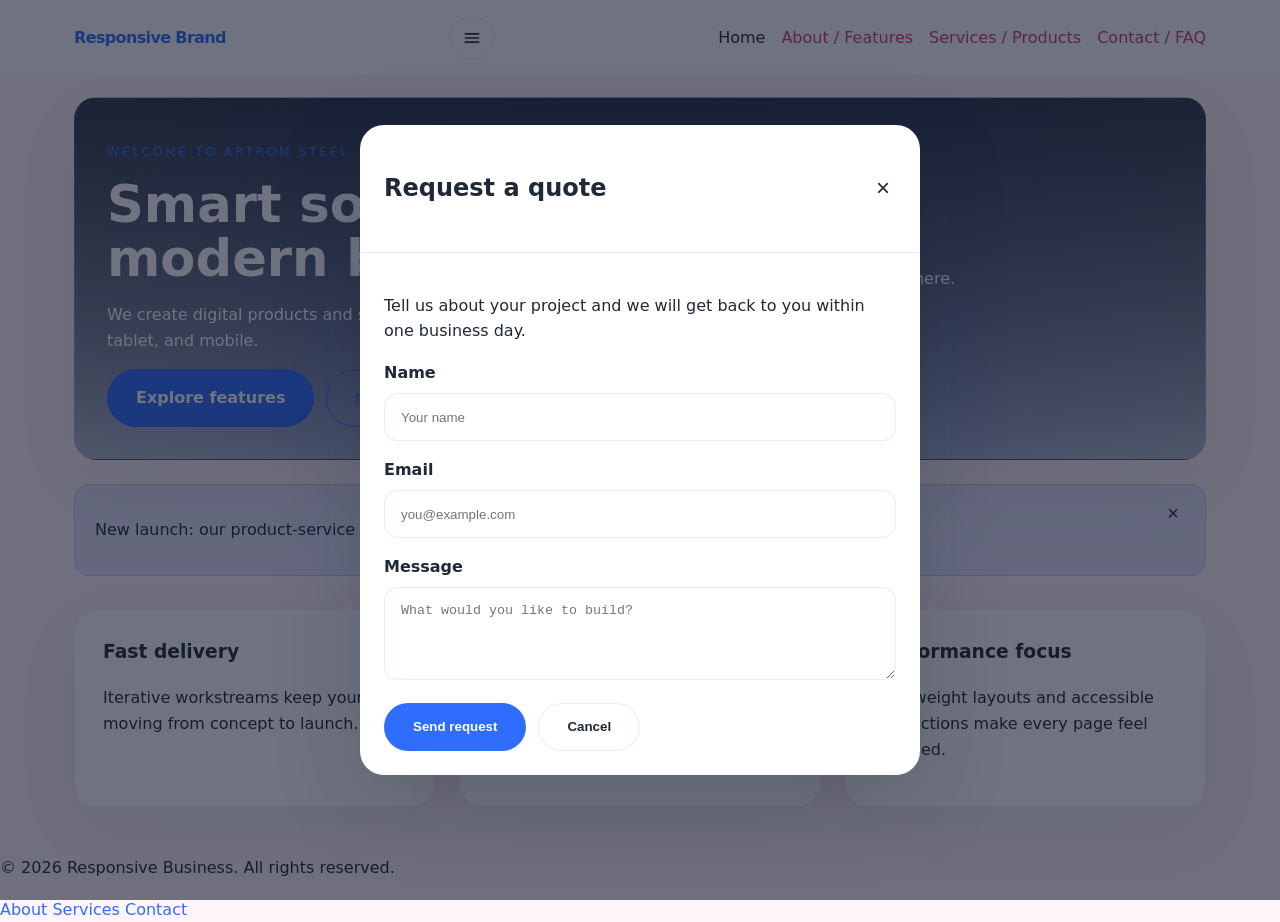
<file: index.html>
<!DOCTYPE html>
<html lang="en">
<head>
  <meta charset="UTF-8">
  <meta name="viewport" content="width=device-width, initial-scale=1.0">
  <title>Home | Responsive Business Site</title>
  <link rel="stylesheet" href="css/styles.css">
</head>
<body>
  <div id="site-header"></div>

  <main class="page-content">
    <section class="hero hero-banner">
      <div class="hero-copy">
        <p class="eyebrow">Welcome to Artrom Steel</p>
        <h1>Smart solutions for modern businesses</h1>
        <p>We create digital products and services that work beautifully across desktop, tablet, and mobile.</p>
        <div class="hero-actions">
          <a class="btn btn-primary" href="about.html">Explore features</a>
          <button class="btn btn-outline" data-open-modal>Request quote</button>
        </div>
      </div>
      <div class="hero-visual" aria-hidden="true">
        <div class="visual-card">Your brand, everywhere.</div>
      </div>
    </section>

    <section class="alert">
      <p>New launch: our product-service bundles now include free discovery sessions.</p>
      <button class="alert-close" type="button" aria-label="Dismiss alert">×</button>
    </section>

    <section class="layout-grid layout-grid--3">
      <article class="card">
        <h3>Fast delivery</h3>
        <p>Iterative workstreams keep your idea moving from concept to launch.</p>
      </article>
      <article class="card">
        <h3>Collaborative design</h3>
        <p>Shared components and reusable patterns empower every team member.</p>
      </article>
      <article class="card">
        <h3>Performance focus</h3>
        <p>Lightweight layouts and accessible interactions make every page feel polished.</p>
      </article>
    </section>
  </main>

  <div id="site-footer"></div>
  <script src="js/script.js"></script>
</body>
</html>
</file>
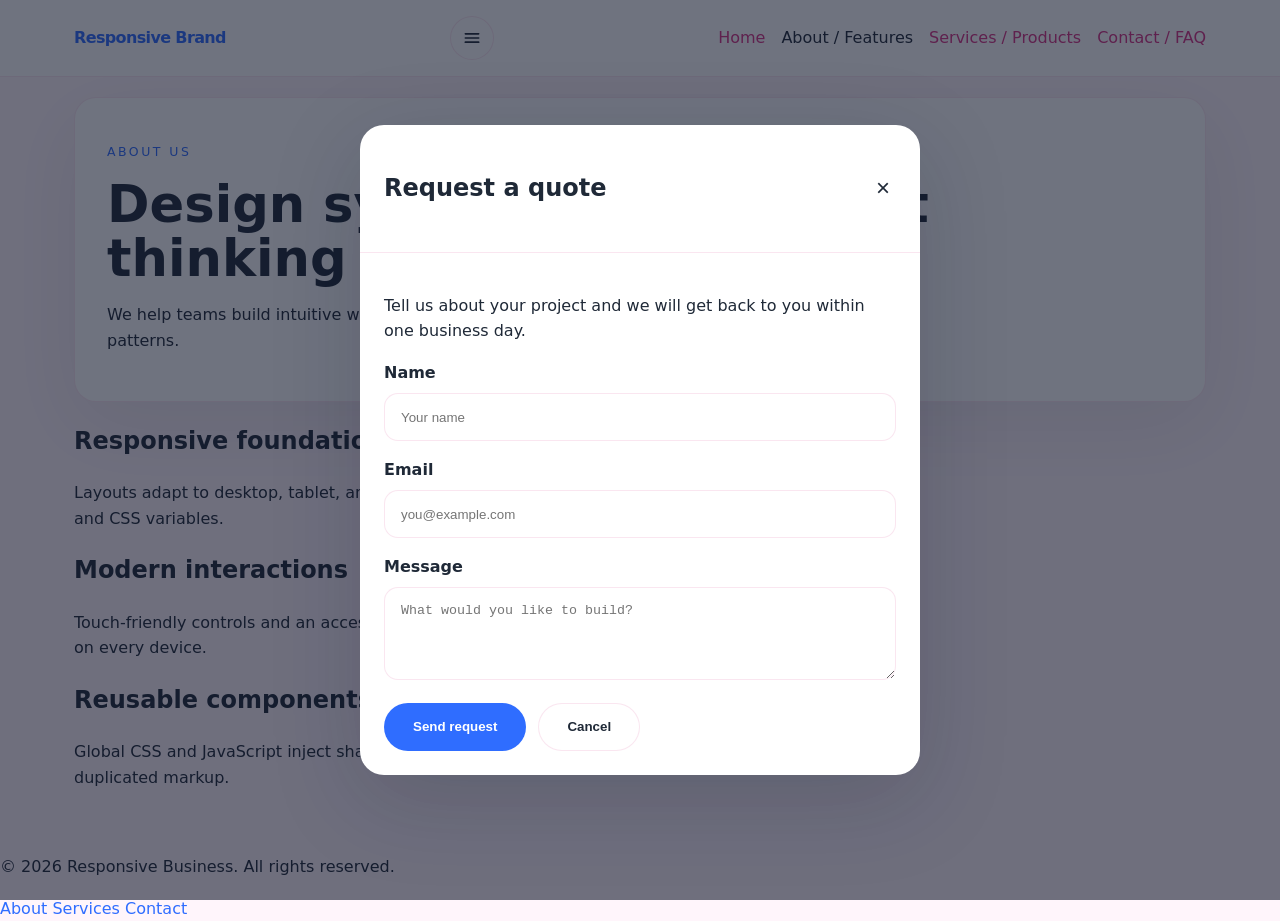
<file: about.html>
<!DOCTYPE html>
<html lang="en">
<head>
  <meta charset="UTF-8">
  <meta name="viewport" content="width=device-width, initial-scale=1.0">
  <title>About & Features | Responsive Business Site</title>
  <link rel="stylesheet" href="css/styles.css">
</head>
<body>
  <div id="site-header"></div>

  <main class="page-content">
    <section class="page-heading">
      <p class="eyebrow">About Us</p>
      <h1>Design systems and product thinking</h1>
      <p>We help teams build intuitive web experiences with accessible and reusable patterns.</p>
    </section>

    <section class="feature-list">
      <article>
        <h2>Responsive foundation</h2>
        <p>Layouts adapt to desktop, tablet, and mobile using fluid grids, flexible type, and CSS variables.</p>
      </article>
      <article>
        <h2>Modern interactions</h2>
        <p>Touch-friendly controls and an accessible navigation ensure the site is usable on every device.</p>
      </article>
      <article>
        <h2>Reusable components</h2>
        <p>Global CSS and JavaScript inject shared elements for consistent UI without duplicated markup.</p>
      </article>
    </section>
  </main>

  <div id="site-footer"></div>
  <script src="js/script.js"></script>
</body>
</html>
</file>
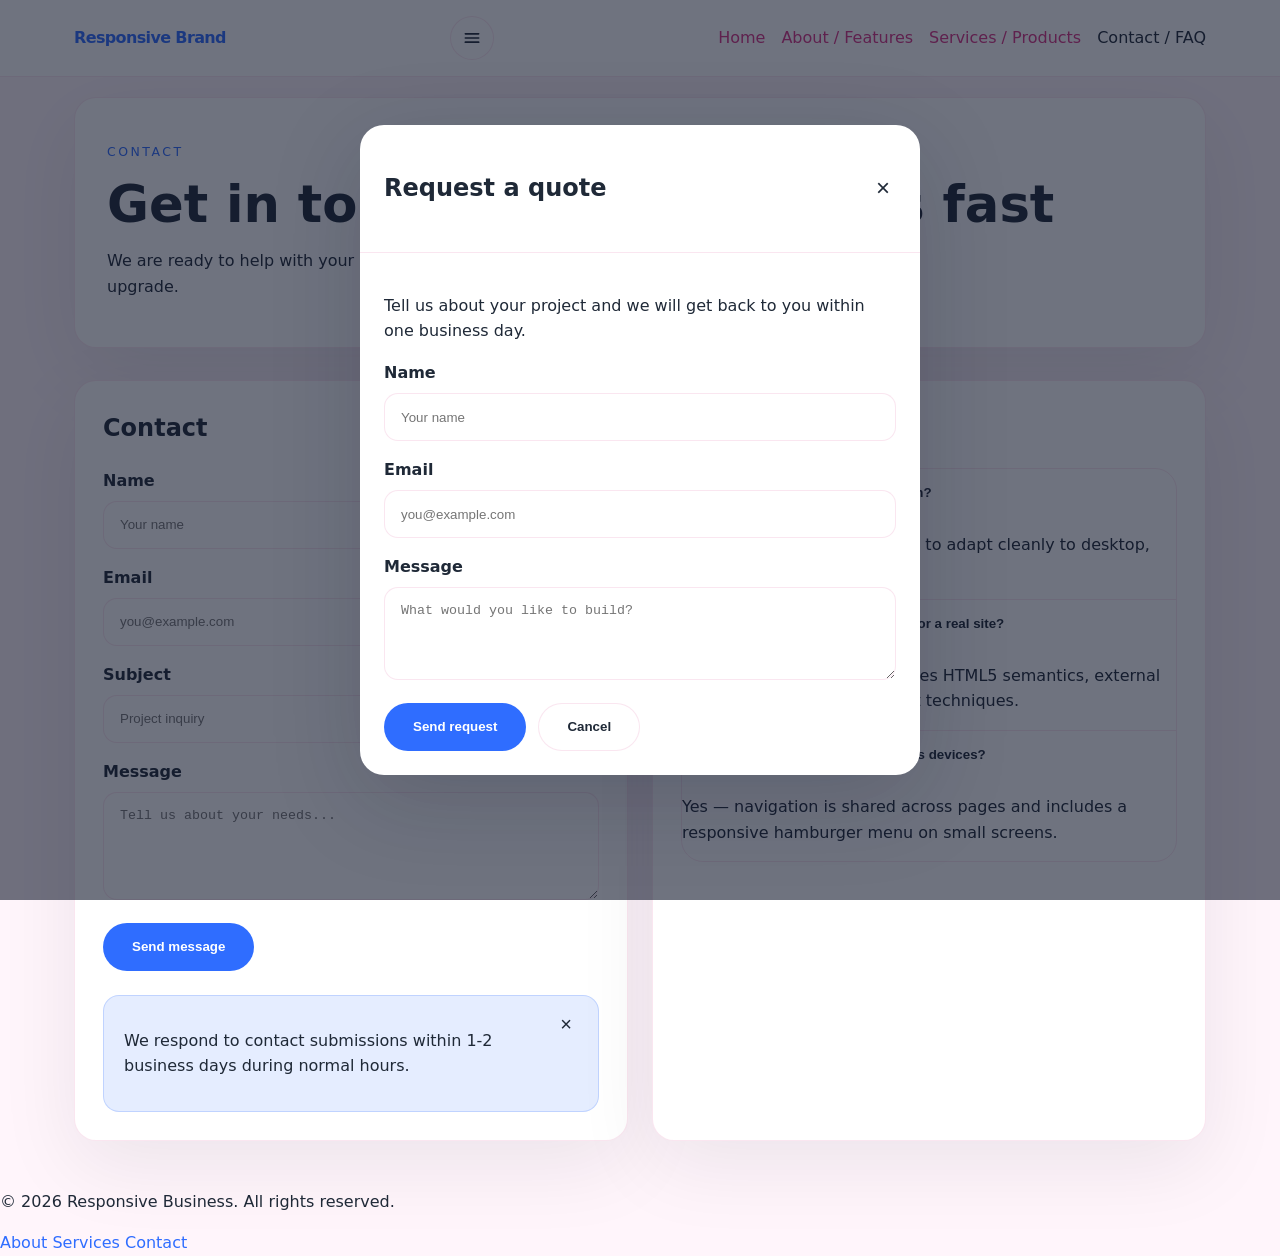
<file: contact.html>
<!DOCTYPE html>
<html lang="en">
<head>
  <meta charset="UTF-8">
  <meta name="viewport" content="width=device-width, initial-scale=1.0">
  <title>Contact & FAQ | Responsive Business Site</title>
  <link rel="stylesheet" href="css/styles.css">
</head>
<body>
  <div id="site-header"></div>

  <main class="page-content">
    <section class="page-heading">
      <p class="eyebrow">Contact</p>
      <h1>Get in touch or find answers fast</h1>
      <p>We are ready to help with your next website, product launch, or service upgrade.</p>
    </section>

    <section class="layout-grid layout-grid--2 contact-grid">
      <article class="card">
        <h2>Contact</h2>
        <form class="contact-form">
          <div class="form-row">
            <label class="form-label" for="name">Name</label>
            <input class="form-control" type="text" id="name" name="name" placeholder="Your name" required>
          </div>
          <div class="form-row">
            <label class="form-label" for="email">Email</label>
            <input class="form-control" type="email" id="email" name="email" placeholder="you@example.com" required>
          </div>
          <div class="form-row">
            <label class="form-label" for="subject">Subject</label>
            <input class="form-control" type="text" id="subject" name="subject" placeholder="Project inquiry">
          </div>
          <div class="form-row">
            <label class="form-label" for="message">Message</label>
            <textarea class="form-control" id="message" name="message" rows="5" placeholder="Tell us about your needs..."></textarea>
          </div>
          <button class="btn btn-primary" type="submit">Send message</button>
        </form>
        <div class="alert">
          <p>We respond to contact submissions within 1-2 business days during normal hours.</p>
          <button class="alert-close" type="button" aria-label="Dismiss alert">×</button>
        </div>
      </article>
      <article class="card">
        <h2>FAQ</h2>
        <div class="accordion" role="tablist">
          <div class="accordion-item">
            <button class="accordion-button" aria-expanded="false" aria-controls="faq1">Do you support mobile-first design?</button>
            <div id="faq1" class="accordion-panel" role="region">
              <p>Yes — every page is designed to adapt cleanly to desktop, tablet, and mobile views.</p>
            </div>
          </div>
          <div class="accordion-item">
            <button class="accordion-button" aria-expanded="false" aria-controls="faq2">Can I use these pages as a basis for a real site?</button>
            <div id="faq2" class="accordion-panel" role="region">
              <p>Absolutely — the structure uses HTML5 semantics, external CSS/JS, and responsive layout techniques.</p>
            </div>
          </div>
          <div class="accordion-item">
            <button class="accordion-button" aria-expanded="false" aria-controls="faq3">Is the navigation accessible across devices?</button>
            <div id="faq3" class="accordion-panel" role="region">
              <p>Yes — navigation is shared across pages and includes a responsive hamburger menu on small screens.</p>
            </div>
          </div>
        </div>
      </article>
    </section>
  </main>

  <div id="site-footer"></div>
  <script src="js/script.js"></script>
</body>
</html>
</file>
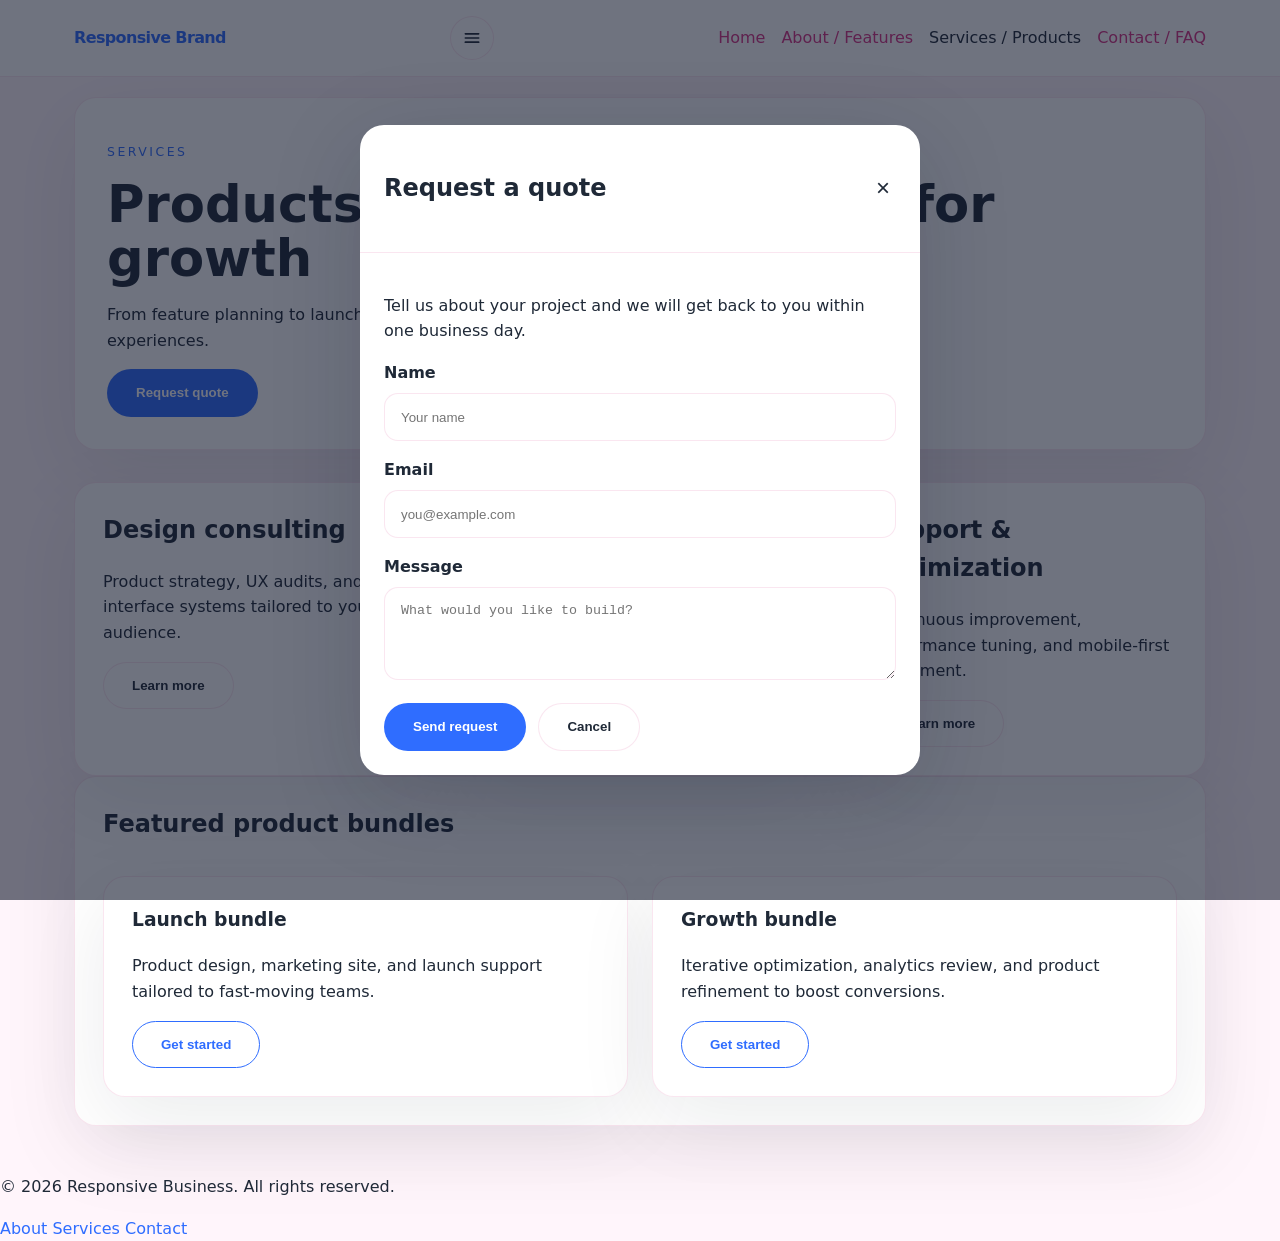
<file: services.html>
<!DOCTYPE html>
<html lang="en">
<head>
  <meta charset="UTF-8">
  <meta name="viewport" content="width=device-width, initial-scale=1.0">
  <title>Services & Products | Responsive Business Site</title>
  <link rel="stylesheet" href="css/styles.css">
</head>
<body>
  <div id="site-header"></div>

  <main class="page-content">
    <section class="page-heading">
      <p class="eyebrow">Services</p>
      <h1>Products and services built for growth</h1>
      <p>From feature planning to launch support, we help you deliver strong digital experiences.</p>
      <div class="hero-actions">
        <button class="btn btn-primary" data-open-modal>Request quote</button>
      </div>
    </section>

    <section class="layout-grid layout-grid--3 service-grid">
      <article class="card">
        <h2>Design consulting</h2>
        <p>Product strategy, UX audits, and interface systems tailored to your audience.</p>
        <button class="btn btn-secondary" data-open-modal>Learn more</button>
      </article>
      <article class="card">
        <h2>Web development</h2>
        <p>Accessible, responsive websites with clean architecture and maintainable code.</p>
        <button class="btn btn-secondary" data-open-modal>Learn more</button>
      </article>
      <article class="card">
        <h2>Support & optimization</h2>
        <p>Continuous improvement, performance tuning, and mobile-first refinement.</p>
        <button class="btn btn-secondary" data-open-modal>Learn more</button>
      </article>
    </section>

    <section class="card">
      <h2>Featured product bundles</h2>
      <div class="layout-grid layout-grid--2">
        <article class="card">
          <h3>Launch bundle</h3>
          <p>Product design, marketing site, and launch support tailored to fast-moving teams.</p>
          <button class="btn btn-outline" data-open-modal>Get started</button>
        </article>
        <article class="card">
          <h3>Growth bundle</h3>
          <p>Iterative optimization, analytics review, and product refinement to boost conversions.</p>
          <button class="btn btn-outline" data-open-modal>Get started</button>
        </article>
      </div>
    </section>
  </main>

  <div id="site-footer"></div>
  <script src="js/script.js"></script>
</body>
</html>
</file>
<file: css/styles.css>
:root {
  --bg: #fff5fb;
  --surface: #ffffff;
  --text: #1f2937;
  --muted: #d63384; /* pink */
  --primary: #2f6dff;
  --primary-strong: #1d4ed8;
  --border: rgba(214, 51, 132, 0.12); /* pink-tinged border */
  --radius: 22px;
  --shadow: 0 24px 80px rgba(15, 23, 42, 0.08);
}

* {
  box-sizing: border-box;
}

html {
  scroll-behavior: smooth;
}

body {
  margin: 0;
  font-family: Inter, system-ui, -apple-system, BlinkMacSystemFont, "Segoe UI", sans-serif;
  background: var(--bg);
  color: var(--text);
  line-height: 1.6;
}

a {
  color: var(--primary);
  text-decoration: none;
}

a:hover,
button:hover {
  opacity: 0.9;
}

img {
  max-width: 100%;
  display: block;
}

.page-content {
  max-width: 1180px;
  margin: 0 auto;
  padding: 1.25rem 1.5rem 2rem;
}

header {
  position: sticky;
  top: 0;
  z-index: 10;
  background: rgba(255, 255, 255, 0.94);
  backdrop-filter: blur(12px);
  border-bottom: 1px solid var(--border);
}

.navbar {
  display: flex;
  align-items: center;
  justify-content: space-between;
  gap: 1rem;
  max-width: 1180px;
  margin: 0 auto;
  padding: 1rem 1.5rem;
}

.brand {
  font-weight: 700;
  letter-spacing: -0.04em;
}

.nav-toggle {
  display: none;
  border: 1px solid var(--border);
  border-radius: 999px;
  background: rgba(255, 255, 255, 0.96);
  color: var(--text);
  width: 2.75rem;
  height: 2.75rem;
  display: inline-flex;
  align-items: center;
  justify-content: center;
  cursor: pointer;
}

.nav-toggle svg {
  width: 1.25rem;
  height: 1.25rem;
}

.nav-links {
  display: flex;
  gap: 1rem;
  flex-wrap: wrap;
  align-items: center;
}

.nav-links a {
  color: var(--muted);
  font-weight: 500;
}

.nav-links a.active {
  color: var(--text);
}

.hero,
.page-heading {
  background: var(--surface);
  border: 1px solid var(--border);
  border-radius: var(--radius);
  box-shadow: var(--shadow);
  padding: 2rem;
}

.hero {
  display: grid;
  grid-template-columns: 1.5fr 1fr;
  gap: 2rem;
  align-items: center;
}

.hero-banner {
  position: relative;
  overflow: hidden;
  color: white;
  background-image: linear-gradient(180deg, rgba(15, 23, 42, 0.75), rgba(15, 23, 42, 0.18)), url("data:image/svg+xml,%3Csvg xmlns='http://www.w3.org/2000/svg' width='800' height='600' viewBox='0 0 800 600'%3E%3Cdefs%3E%3CradialGradient id='g' cx='50%25' cy='50%25' r='60%25'%3E%3Cstop offset='0%25' stop-color='%232f6dff' stop-opacity='0.45'/%3E%3Cstop offset='100%25' stop-color='%231d4ed8' stop-opacity='0.1'/%3E%3C/radialGradient%3E%3C/defs%3E%3Crect width='800' height='600' fill='url(%23g)'/%3E%3C/svg%3E");
  background-size: cover;
  background-position: center;
}

.hero-banner::before {
  content: "";
  position: absolute;
  inset: 0;
  background: linear-gradient(180deg, rgba(15, 23, 42, 0.4), rgba(15, 23, 42, 0.05));
}

.hero-banner .hero-copy,
.hero-banner .hero-visual {
  position: relative;
  z-index: 1;
}

.hero-copy .eyebrow,
.page-heading .eyebrow {
  text-transform: uppercase;
  letter-spacing: 0.2em;
  font-size: 0.78rem;
  color: var(--primary);
  margin-bottom: 1rem;
}

.hero-copy h1,
.page-heading h1 {
  margin: 0 0 1rem;
  font-size: clamp(2.25rem, 4vw, 3.75rem);
  line-height: 1.05;
}

.hero-copy p,
.page-heading p,
.intro-grid article p,
.feature-list article p,
.service-grid article p,
.contact-grid article p,
.card p {
  max-width: 62ch;
}

.btn,
.primary-button {
  display: inline-flex;
  align-items: center;
  justify-content: center;
  gap: 0.5rem;
  padding: 0.95rem 1.75rem;
  border-radius: 999px;
  font-weight: 600;
  border: 1px solid transparent;
  transition: transform 0.2s ease, box-shadow 0.2s ease, background-color 0.2s ease;
}

.btn:hover,
.primary-button:hover {
  transform: translateY(-1px);
}

.btn-primary,
.primary-button {
  background: var(--primary);
  color: white;
}

.btn-secondary {
  background: var(--surface);
  color: var(--text);
  border-color: var(--border);
}

.btn-outline {
  background: transparent;
  color: var(--primary);
  border-color: var(--primary);
}

.hero-actions {
  display: flex;
  flex-wrap: wrap;
  gap: 0.75rem;
}

.alert {
  display: flex;
  align-items: flex-start;
  justify-content: space-between;
  gap: 1rem;
  padding: 1rem 1.25rem;
  background: rgba(47, 109, 255, 0.12);
  border: 1px solid rgba(47, 109, 255, 0.2);
  border-radius: 16px;
  margin-top: 1.5rem;
}

.alert-close {
  border: none;
  background: transparent;
  cursor: pointer;
  font-size: 1.25rem;
  color: var(--text);
}

.card {
  background: var(--surface);
  padding: 1.75rem;
  border-radius: var(--radius);
  border: 1px solid var(--border);
  box-shadow: var(--shadow);
}

.card h3,
.card h2 {
  margin-top: 0;
}

.layout-grid {
  display: grid;
  gap: 1.5rem;
  margin-top: 2rem;
}

.layout-grid--2 {
  grid-template-columns: repeat(2, minmax(0, 1fr));
}

.layout-grid--3 {
  grid-template-columns: repeat(3, minmax(0, 1fr));
}

.form-row {
  margin-bottom: 1rem;
}

.form-label {
  display: block;
  margin-bottom: 0.5rem;
  font-weight: 600;
}

.form-control {
  width: 100%;
  padding: 0.95rem 1rem;
  border-radius: 14px;
  border: 1px solid var(--border);
  background: white;
  color: var(--text);
}

.form-control:focus {
  outline: none;
  border-color: var(--primary);
  box-shadow: 0 0 0 4px rgba(47, 109, 255, 0.12);
}

.modal-backdrop {
  position: fixed;
  inset: 0;
  background: rgba(15, 23, 42, 0.6);
  display: grid;
  place-items: center;
  padding: 1.5rem;
  z-index: 20;
}

.modal {
  width: min(560px, 100%);
  background: white;
  border-radius: 24px;
  box-shadow: 0 24px 90px rgba(15, 23, 42, 0.18);
  overflow: hidden;
}

.modal-header,
.modal-body {
  padding: 1.5rem;
}

.modal-header {
  display: flex;
  align-items: center;
  justify-content: space-between;
  border-bottom: 1px solid var(--border);
}

.modal-close {
  border: none;
  background: transparent;
  color: var(--text);
  cursor: pointer;
  font-size: 1.5rem;
}

.accordion {
  border-radius: var(--radius);
  overflow: hidden;
  border: 1px solid var(--border);
}

.accordion-item + .accordion-item {
  border-top: 1px solid var(--border);
}

.accordion-button {
  width: 100%;
  text-align: left;
  padding: 1rem 1.25rem;
  border: none;
  background: transparent;
  color: var(--text);
  font-weight: 600;
  display: flex;
  justify-content: space-between;
  align-items: center;
  cursor: pointer;
}
</file>
